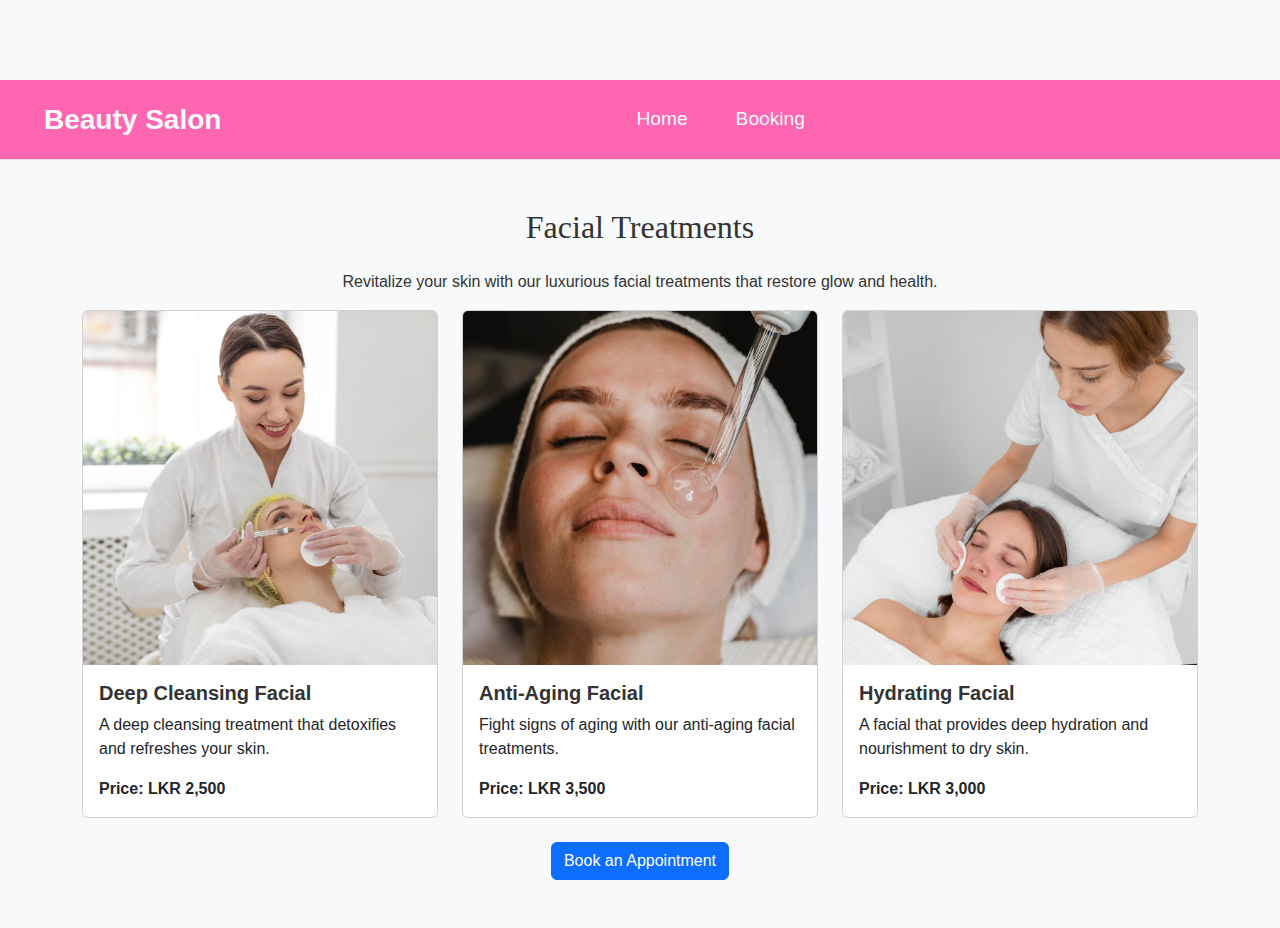
<file: facial-treatments.html>
<!DOCTYPE html>
<html lang="en">

<head>
  <meta charset="UTF-8">
  <meta name="viewport" content="width=device-width, initial-scale=1.0">
  <title>Facial Treatments</title>
  <link rel="stylesheet" href="https://cdn.jsdelivr.net/npm/bootstrap@5.3.1/dist/css/bootstrap.min.css">
  <link rel="stylesheet" href="https://cdn.jsdelivr.net/npm/bootstrap-icons/font/bootstrap-icons.css">
  <link rel="stylesheet" href="css/styles.css">
</head>

<body>

  <!-- Navbar -->
  <nav class="navbar navbar-expand-lg navbar-light border-bottom border-body">
    <div class="container-fluid">
      <a class="navbar-brand text-light" href="#">Beauty Salon</a>
      <div class="collapse navbar-collapse" id="navbarNav">
        <ul class="navbar-nav mx-auto">
          <li class="nav-item">
            <a class="nav-link text-light" href="index.html">Home</a>
          </li>
          <li class="nav-item">
            <a class="nav-link text-light" href="#booking">Booking</a>
          </li>
        </ul>
      </div>
    </div>
  </nav>

  <!-- Facial Treatments Details -->
  <section id="facial-treatments-details" class="py-5">
    <div class="container">
      <h2 class="text-center mb-4">Facial Treatments</h2>
      <p class="text-center">Revitalize your skin with our luxurious facial treatments that restore glow and health.</p>

      <!-- Sub-Services -->
      <div class="row">
        <!-- Deep Cleansing Facial -->
        <div class="col-md-4">
          <div class="card">
            <img src="Assets/woman-beauty-clinic-beauty-treatment.jpg" class="card-img-top" alt="Deep Cleansing Facial">
            <div class="card-body">
              <h5 class="card-title">Deep Cleansing Facial</h5>
              <p class="card-text">A deep cleansing treatment that detoxifies and refreshes your skin.</p>
              <p class="card-text"><strong>Price: LKR 2,500</strong></p>
            </div>
          </div>
        </div>

        <!-- Anti-Aging Facial -->
        <div class="col-md-4">
          <div class="card">
            <img src="Assets/woman-getting-skin-treatment.jpg" class="card-img-top" alt="Anti-Aging Facial">
            <div class="card-body">
              <h5 class="card-title">Anti-Aging Facial</h5>
              <p class="card-text">Fight signs of aging with our anti-aging facial treatments.</p>
              <p class="card-text"><strong>Price: LKR 3,500</strong></p>
            </div>
          </div>
        </div>

        <!-- Hydrating Facial -->
        <div class="col-md-4">
          <div class="card">
            <img src="Assets/female-client-salon-face-care-routine-with-cleansing-disks.jpg" class="card-img-top" alt="Hydrating Facial">
            <div class="card-body">
              <h5 class="card-title">Hydrating Facial</h5>
              <p class="card-text">A facial that provides deep hydration and nourishment to dry skin.</p>
              <p class="card-text"><strong>Price: LKR 3,000</strong></p>
            </div>
          </div>
        </div>
      </div>

      <!-- Booking Button -->
      <div class="text-center mt-4">
        <a href="https://docs.google.com/forms/d/e/1FAIpQLScxtUcgN4GBDqFBkxid4kdp8T7tS1WfjbLjdrNYTePuS4Y8Pw/viewform?vc=0&c=0&w=1&fl"
            class="btn btn-primary" target="_blank">Book an Appointment</a>
    </div>
    </div>
  </section>

  <script src="https://cdn.jsdelivr.net/npm/bootstrap@5.3.1/dist/js/bootstrap.bundle.min.js"></script>
</body>

</html>
</file>
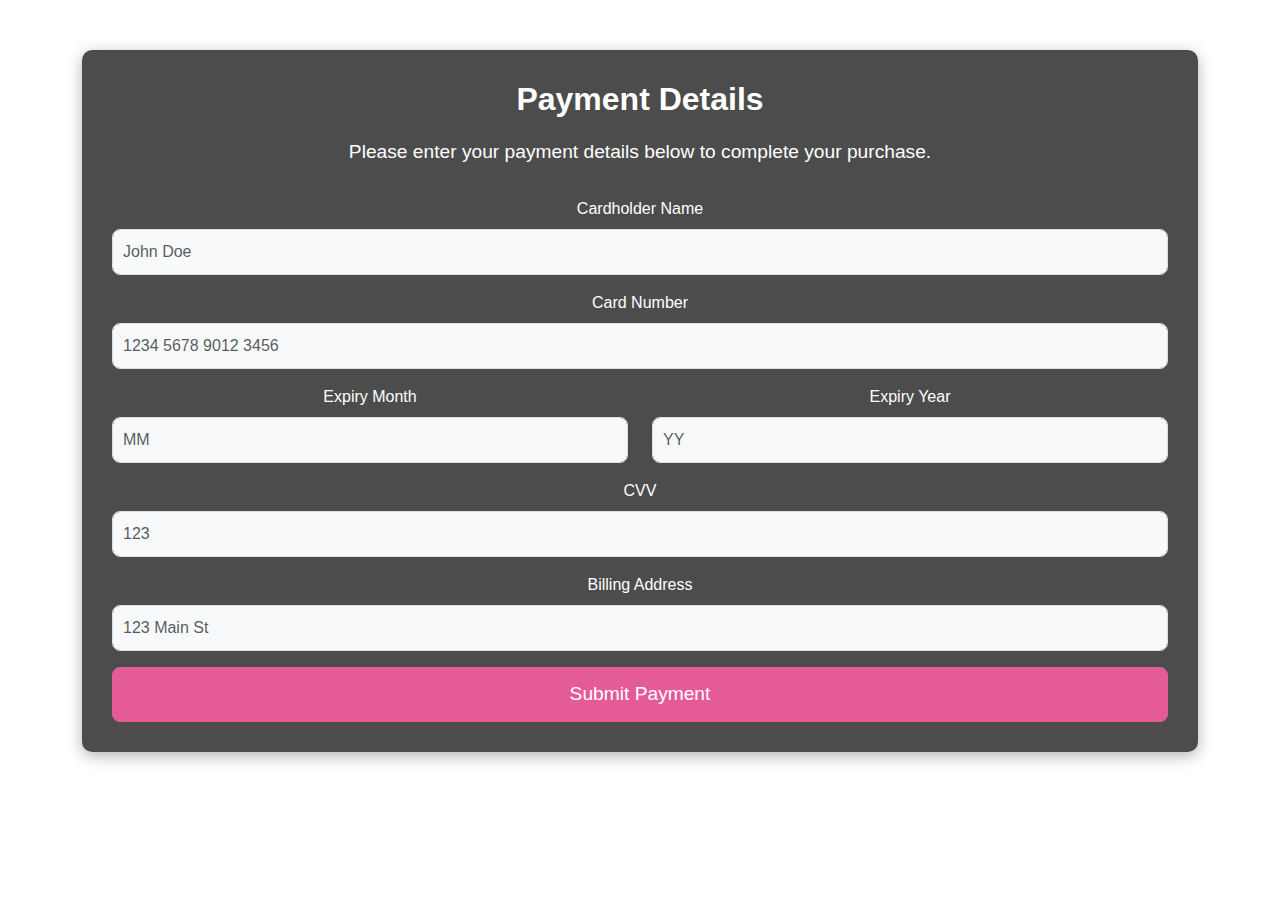
<file: payment.html>
<!DOCTYPE html>
<html lang="en">

<head>
    <meta charset="UTF-8">
    <meta name="viewport" content="width=device-width, initial-scale=1.0">
    <title>Payment</title>
    <!-- Bootstrap CSS -->
    <link href="https://cdn.jsdelivr.net/npm/bootstrap@5.3.0-alpha1/dist/css/bootstrap.min.css" rel="stylesheet">

    <style>
        /* Background Style */
        body {
            background: url('https://images.unsplash.com/photo-1506748686215-0c846d6b73ac') no-repeat center center fixed;
            background-size: cover;
            font-family: 'Arial', sans-serif;
        }

        /* Container style to center the form */
        .payment-container {
            background-color: rgba(0, 0, 0, 0.7); /* Semi-transparent background */
            color: #fff;
            padding: 30px;
            border-radius: 10px;
            box-shadow: 0 4px 15px rgba(0, 0, 0, 0.3);
            margin-top: 50px;
            transition: all 0.3s ease-in-out;
        }

        .payment-container:hover {
            transform: translateY(-10px);
            box-shadow: 0 8px 25px rgba(0, 0, 0, 0.4);
        }

        .payment-container h1 {
            font-size: 2rem;
            margin-bottom: 20px;
            font-weight: 600;
        }

        .payment-container p {
            font-size: 1.2rem;
            margin-bottom: 30px;
            font-weight: 400;
        }

        /* Form Input Fields */
        .form-control {
            background-color: #f8f9fa;
            border: 1px solid #ddd;
            border-radius: 8px;
            padding: 10px;
            transition: all 0.3s ease;
        }

        .form-control:focus {
            background-color: #fff;
            border-color: #007bff;
            box-shadow: 0 0 8px rgba(0, 123, 255, 0.4);
        }

        /* Button Styling */
        .btn-primary {
            background-color: #e55b98;
            border-color: #e55b98;
            padding: 12px 24px;
            border-radius: 8px;
            font-size: 1.2rem;
            transition: all 0.3s ease;
        }

        .btn-primary:hover {
            background-color: #d34e7f;
            border-color: #d34e7f;
            transform: translateY(-5px);
            box-shadow: 0 4px 15px rgba(0, 0, 0, 0.1);
        }

        /* Responsive Styling */
        @media (max-width: 768px) {
            .payment-container {
                margin-top: 30px;
                padding: 20px;
            }

            .payment-container h1 {
                font-size: 1.6rem;
            }

            .payment-container p {
                font-size: 1rem;
            }
        }
    </style>
</head>

<body>

    <!-- Payment Page Header -->
    <div class="container">
        <div class="row">
            <div class="col-12 text-center">
                <div class="payment-container">
                    <h1>Payment Details</h1>
                    <p class="lead">Please enter your payment details below to complete your purchase.</p>
                    <!-- Payment Form -->
                    <form>
                        <!-- Cardholder Name -->
                        <div class="mb-3">
                            <label for="cardholder-name" class="form-label">Cardholder Name</label>
                            <input type="text" class="form-control" id="cardholder-name" placeholder="John Doe" required>
                        </div>

                        <!-- Credit Card Number -->
                        <div class="mb-3">
                            <label for="card-number" class="form-label">Card Number</label>
                            <input type="text" class="form-control" id="card-number" placeholder="1234 5678 9012 3456" required>
                        </div>

                        <!-- Expiry Date -->
                        <div class="mb-3 row">
                            <div class="col-6">
                                <label for="expiry-month" class="form-label">Expiry Month</label>
                                <input type="text" class="form-control" id="expiry-month" placeholder="MM" required>
                            </div>
                            <div class="col-6">
                                <label for="expiry-year" class="form-label">Expiry Year</label>
                                <input type="text" class="form-control" id="expiry-year" placeholder="YY" required>
                            </div>
                        </div>

                        <!-- CVV -->
                        <div class="mb-3">
                            <label for="cvv" class="form-label">CVV</label>
                            <input type="text" class="form-control" id="cvv" placeholder="123" required>
                        </div>

                        <!-- Billing Address -->
                        <div class="mb-3">
                            <label for="billing-address" class="form-label">Billing Address</label>
                            <input type="text" class="form-control" id="billing-address" placeholder="123 Main St" required>
                        </div>

                        <!-- Submit Button -->
                        <button type="submit" class="btn btn-primary w-100">Submit Payment</button>
                    </form>
                </div>
            </div>
        </div>
    </div>

    <!-- Bootstrap JS -->
    <script src="https://cdn.jsdelivr.net/npm/bootstrap@5.3.0-alpha1/dist/js/bootstrap.bundle.min.js"></script>

</body>

</html>
</file>
<file: css/styles.css>
/* General Styling */
body {
    font-family: 'Poppins', sans-serif; /* Modern and clean for body text */
    margin: 0;
    margin-top: 80px;
    padding: 0;
    color: #333333;
    background-color: #f8f9fa; /* Light grey background for contrast */
}

h1, h2, h3, h4, h5, h6 {
    font-family: 'Playfair Display', serif; /* Elegant serif for headings */
    margin: 0;
}

/* General Navbar Styling */
.navbar {
    padding: 1rem 2rem;  /* Increase left and right padding */
    background-color: #ff66b2;  /* Light pastel pink */
    height: 80px; /* Adjust navbar height */
}

.navbar-brand {
    font-weight: bold;
    font-size: 1.75rem;  /* Increase the font size of the brand */
    color: #333333;  /* Darker grey for better contrast */
}

.nav-link {
    font-size: 1.2rem;  /* Increase font size for links */
    margin-right: 2rem;  /* Increase spacing between links */
    color: #333333;  /* Dark grey for readability */
    transition: color 0.3s;
}

.nav-link:hover {
    color: #ff66b2;  /* Coral on hover */
    text-decoration: underline;
}

.text-light i {
    font-size: 1.75rem;  /* Increase icon size */
}

.text-light i:hover {
    color: #00B4D8;  /* Aqua icon hover effect */
    cursor: pointer;
}

/* Spacing adjustment for left and right items */
.navbar .container-fluid {
    display: flex;
    justify-content: space-between; /* Spread the left and right sections */
}

.navbar .navbar-collapse {
    flex-grow: 1;  /* Allow the collapse section to take up available space */
}

.navbar .d-flex {
    gap: 1rem; /* Adjust the spacing between icons */
}

.navbar .d-flex.align-items-center a {
    padding: 0 0.5rem; /* Add left and right padding for links and icons */
}

@media (max-width: 991px) {
    .navbar-nav {
        text-align: center;
    }
    .navbar-nav .nav-item {
        margin: 0.5rem 0;
    }
}

/* Image Section Styling */
.image-section {
    position: relative;
    height: calc(100vh - 80px); /* Subtract navbar height (80px) from full viewport height */
    overflow: hidden; /* Hide any overflow for aesthetics */
}

/* Style the image inside the image-section */
.image-section img {
    width: 100%; /* Full width */
    height: 100%; /* Full height */
    object-fit: cover; /* Ensure the image covers the section without distortion */
}

/* Welcome message styling */
.image-section .welcome-message {
    position: absolute;
    top: 50%; /* Center vertically */
    left: 50%; /* Center horizontally */
    transform: translate(-50%, -50%); /* Adjust positioning to exact center */
    text-shadow: 2px 2px 4px rgba(0, 0, 0, 0.5); /* Add a shadow for better readability */
    z-index: 2; /* Ensure the text is above the image */
}

.image-section .welcome-message h1 {
    font-size: 3rem; /* Larger heading for emphasis */
    margin-bottom: 1rem; /* Space between heading and paragraph */
}

.image-section .welcome-message p {
    font-size: 1.5rem; /* Slightly smaller text for the paragraph */
}

/* Responsive Typography Adjustments */
@media (max-width: 768px) {
    .image-section .welcome-message h1 {
        font-size: 2rem;
    }

    .image-section .welcome-message p {
        font-size: 1rem;
    }

    .nav-link {
        font-size: 1rem;
    }
}

#services h2 {
    font-family: 'Playfair Display', serif;
    font-size: 2.5rem;
    color: #ff66b2; /* Coral color */
    margin-bottom: 2rem;
}
FF6F61
.card {
    border: none;
    box-shadow: 0 4px 8px rgba(0, 0, 0, 0.1); /* Subtle shadow for depth */
    transition: transform 0.3s;
}

.card:hover {
    transform: scale(1.05); /* Slight zoom on hover */
}

.card-title {
    font-family: 'Poppins', sans-serif;
    font-weight: 600;
    color: #333333;
}

/* Footer Section Styles */
.footer-section {
    background-color: #2c3e50;  /* Dark background for modern look */
    color: #ecf0f1;  /* Light text for contrast */
    padding: 40px 0;  /* Adds space around the footer content */
    font-family: 'Poppins', sans-serif;
  }
  
  .footer-title {
    font-family: 'Playfair Display', serif;
    font-size: 1.5rem;
    margin-bottom: 20px;
    color: #ff66b2;  /* A golden yellow to make titles pop */
  }
  
  .footer-description {
    font-size: 1rem;
    color: #bdc3c7;
    line-height: 1.6;
  }
  
  .footer-links .footer-list {
    list-style: none;
    padding-left: 0;
  }
  
  .footer-links .footer-link {
    color: #ecf0f1;
    text-decoration: none;
    font-size: 1rem;
    margin-bottom: 10px;
    display: block;
  }
  
  .footer-links .footer-link:hover {
    color: #ff66b2;  /* Adds a hover effect to links */
  }
  
  .footer-social .footer-social-list {
    list-style: none;
    display: flex;
    padding-left: 0;
  }
  
  .footer-social .footer-social-link {
    color: #ecf0f1;
    font-size: 1.8rem;
    margin-right: 15px;
    transition: color 0.3s ease;
  }
  
  .footer-social .footer-social-link:hover {
    color: #ff66b2;  /* Changes icon color on hover */
  }
  
  .footer-bottom {
    text-align: center;
    margin-top: 30px;
    font-size: 1rem;
    color: #bdc3c7;
  }
  
  .footer-bottom p {
    margin: 0;
  }
  
  /* Mobile and Tablet Responsiveness */
  @media (max-width: 768px) {
    .footer-section {
      padding: 30px 15px;  /* Adjust padding on smaller screens */
    }
  
    .footer-social .footer-social-list {
      justify-content: center;
    }
  
    .footer-social .footer-social-link {
      margin-right: 10px;
    }
  
    .footer-bottom {
      margin-top: 20px;
    }
  }
</file>
